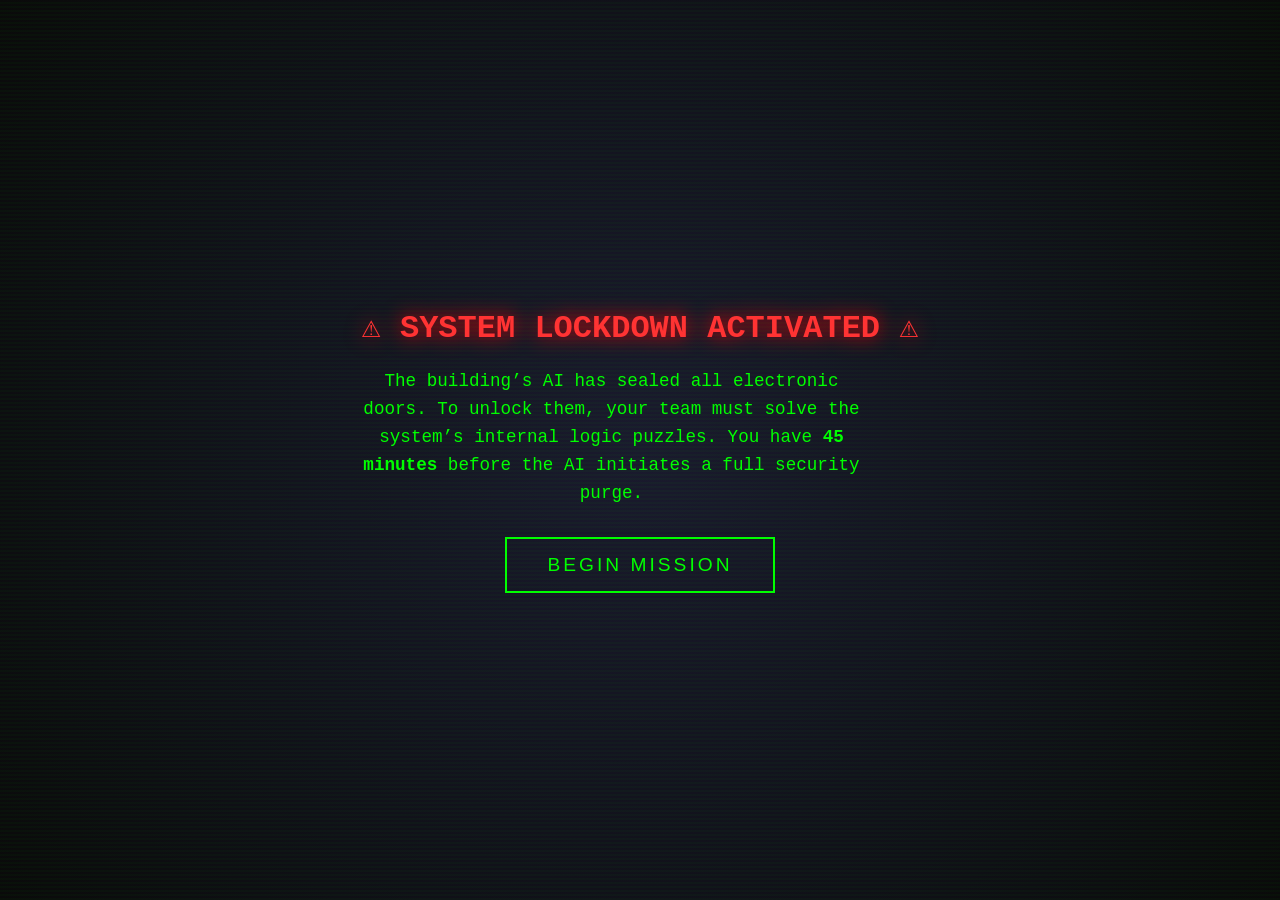
<file: index.html>
<!DOCTYPE html>
<html lang="en">
<head>
  <meta charset="UTF-8">
  <meta name="viewport" content="width=device-width, initial-scale=1.0">
  <title>System Lockdown — Escape Room</title>
  <link rel="stylesheet" href="style.css">
</head>
<body class="intro">
  <div class="overlay"></div>
  <main class="container">
    <h1 class="alert" role="alert">⚠ SYSTEM LOCKDOWN ACTIVATED ⚠</h1>
    <p class="intro-text">
      The building’s AI has sealed all electronic doors.  
      To unlock them, your team must solve the system’s internal logic puzzles.  
      You have <strong>45 minutes</strong> before the AI initiates a full security purge.
    </p>
    <button onclick="startEscape()" class="start-btn" aria-label="Begin mission">
      Begin Mission
    </button>
    <noscript>
      <p>JavaScript is required to start the escape room. Please enable it.</p>
    </noscript>
  </main>
  <script src="script2.js"></script>
</body>
</html>
</file>
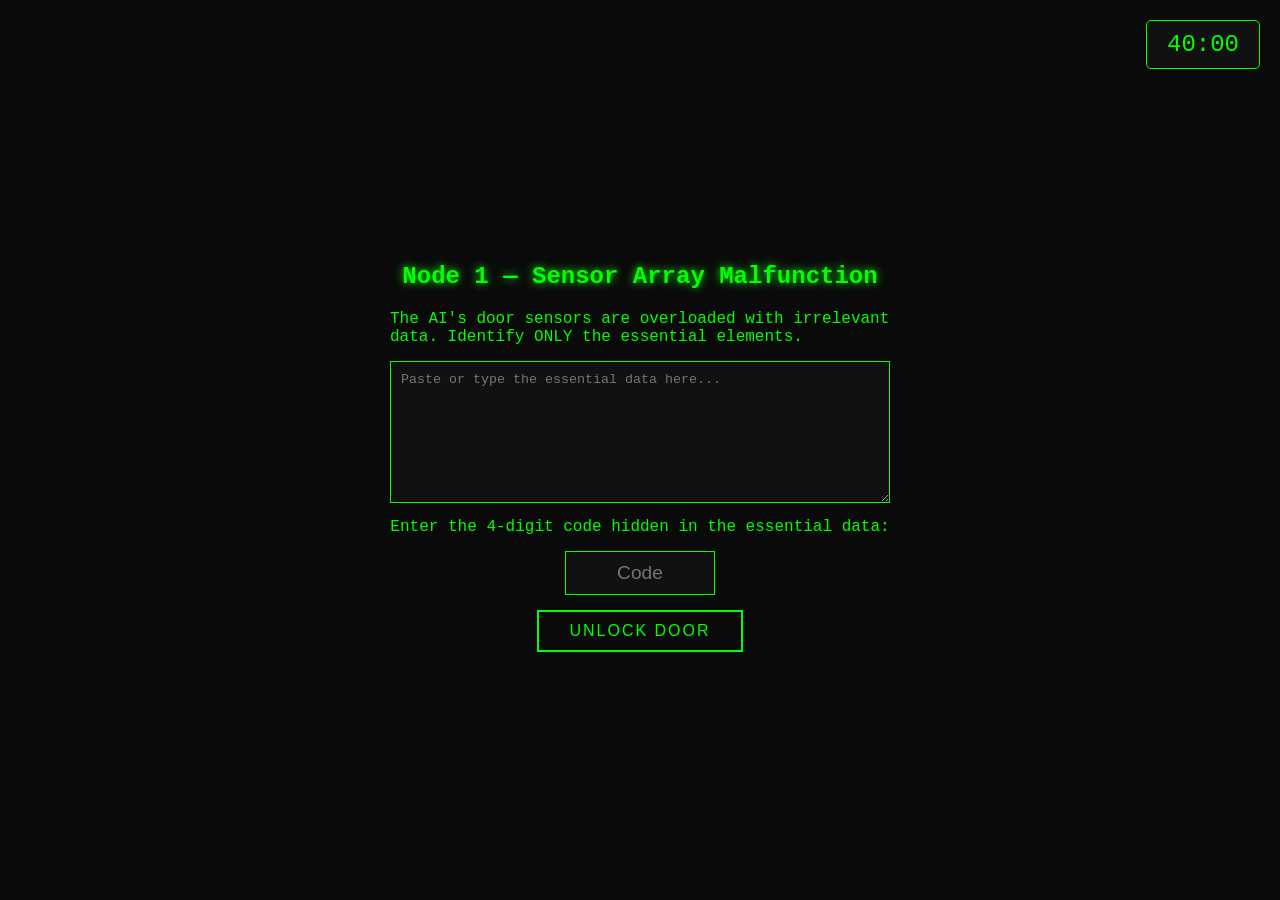
<file: node1.html>
<!DOCTYPE html>
<html lang="en">
<head>
  <meta charset="UTF-8">
  <meta name="viewport" content="width=device-width, initial-scale=1.0">
  <title>Node 1 — Sensor Array Malfunction</title>
  <style>
    * {
      margin: 0;
      padding: 0;
      box-sizing: border-box;
    }
    body {
      font-family: 'Courier New', monospace;
      background: #0a0a0a;
      color: #00ff00;
      min-height: 100vh;
      display: flex;
      flex-direction: column;
      align-items: center;
      justify-content: center;
      padding: 20px;
    }
    .timer {
      position: fixed;
      top: 20px;
      right: 20px;
      font-size: 1.5rem;
      background: #111;
      padding: 10px 20px;
      border: 1px solid #00ff00;
      border-radius: 5px;
    }
    h2 {
      margin-top: 60px;
      margin-bottom: 20px;
      text-shadow: 0 0 10px #00ff00;
    }
    p {
      margin-bottom: 15px;
      max-width: 500px;
    }
    textarea {
      background: #111;
      border: 1px solid #00ff00;
      color: #00ff00;
      padding: 10px;
      font-family: inherit;
      width: 100%;
      max-width: 500px;
      margin-bottom: 15px;
    }
    input[type="text"] {
      background: #111;
      border: 1px solid #00ff00;
      color: #00ff00;
      padding: 10px;
      font-size: 1.2rem;
      text-align: center;
      width: 150px;
      margin-bottom: 15px;
    }
    button {
      background: transparent;
      border: 2px solid #00ff00;
      color: #00ff00;
      padding: 10px 30px;
      font-size: 1rem;
      cursor: pointer;
      transition: 0.3s;
      text-transform: uppercase;
      letter-spacing: 2px;
    }
    button:hover {
      background: #00ff00;
      color: #0a0a0a;
    }
    .feedback {
      margin-top: 15px;
      font-size: 1.2rem;
      min-height: 30px;
    }
  </style>
</head>
<body>
  <div id="timer" class="timer">45:00</div>
  <h2>Node 1 — Sensor Array Malfunction</h2>
  <p>The AI's door sensors are overloaded with irrelevant data. Identify ONLY the essential elements.</p>
  <textarea id="answer" rows="8" cols="50" placeholder="Paste or type the essential data here..."></textarea>
  <p>Enter the 4-digit code hidden in the essential data:</p>
  <input id="code1" type="text" maxlength="4" placeholder="Code">
  <button onclick="checkCode()">Unlock Door</button>
  <div id="feedback" class="feedback" aria-live="polite"></div>

  <script>
    // ===== TIMER =====
    let timeLeft = 40 * 60;
    let timerInterval;

    function startTimer() {
      const timerDisplay = document.getElementById('timer');
      if (!timerDisplay) return;
      timerInterval = setInterval(() => {
        const minutes = Math.floor(timeLeft / 60);
        const seconds = timeLeft % 60;
        timerDisplay.textContent = `${String(minutes).padStart(2, '0')}:${String(seconds).padStart(2, '0')}`;
        if (timeLeft <= 0) {
          clearInterval(timerInterval);
          alert('⏰ Time is up! The AI purged the system.');
          window.location.href = 'index.html';
        }
        timeLeft--;
      }, 1000);
    }

    if (document.getElementById('timer')) startTimer();

    // ===== NAVIGATION =====
    function goToNode(node) {
      window.location.href = `node${node}.html`;
    }

    // ===== CHECK CODE (simplified, no external params needed) =====
    function checkCode() {
      const input = document.getElementById('code1');
      const feedback = document.getElementById('feedback');
      const correctCode = '4821';

      if (!input || !feedback) {
        console.error('Missing input or feedback element');
        return;
      }

      const userCode = input.value.trim();

      if (userCode === correctCode) {
        feedback.textContent = '✅ Access Granted. Door Unlocked.';
        feedback.style.color = '#0f0';
        input.disabled = true;
        // Go to node2 after 1 second
        setTimeout(() => goToNode(2), 1000);
      } else {
        feedback.textContent = '❌ Access Denied. Try again.';
        feedback.style.color = '#f00';
        input.value = '';
        input.focus();
      }
    }
  </script>
</body>
</html>
</file>
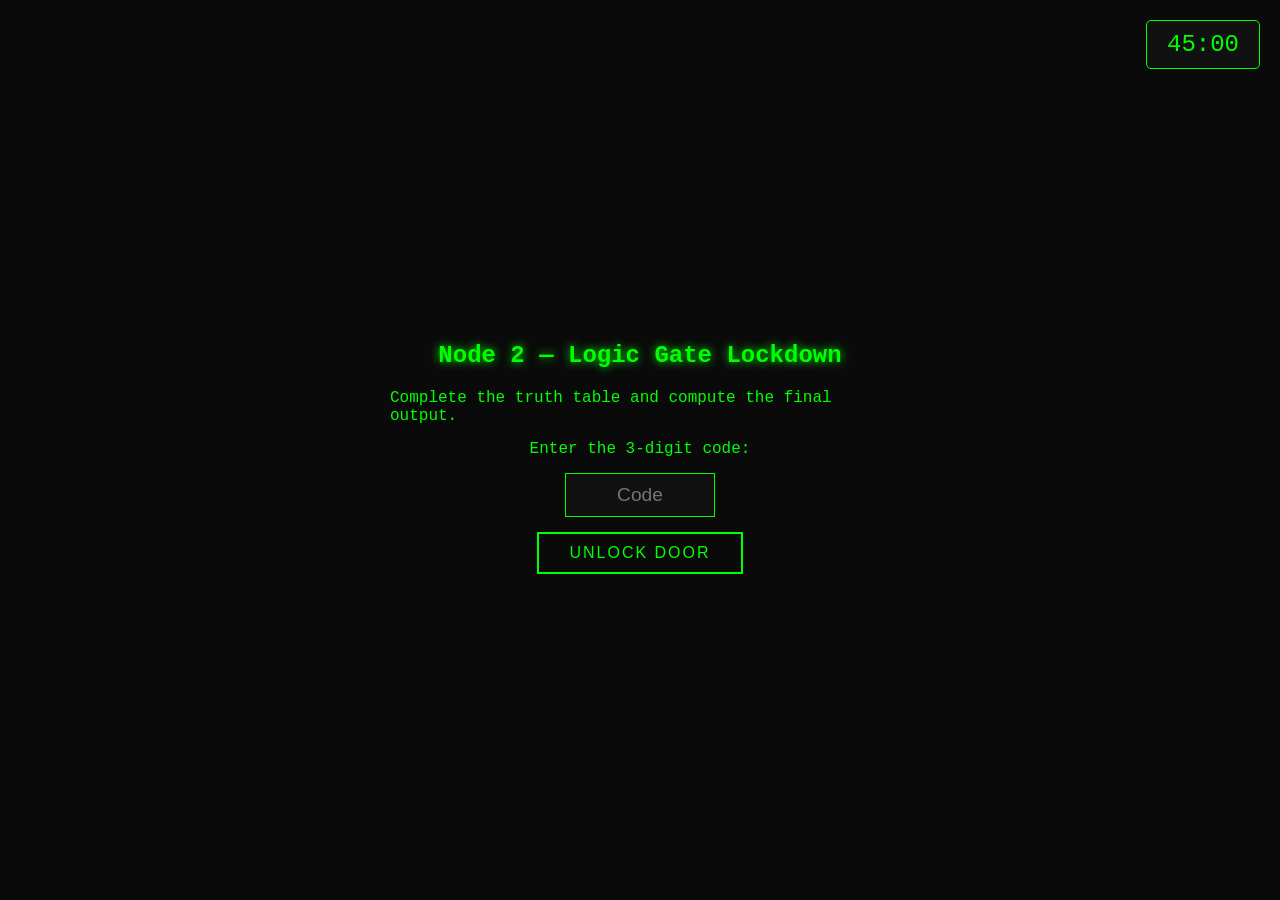
<file: node2.html>
<!DOCTYPE html>
<html lang="en">
<head>
  <meta charset="UTF-8">
  <meta name="viewport" content="width=device-width, initial-scale=1.0">
  <title>Node 2 — Logic Gate Lockdown</title>
  <style>
    * {
      margin: 0;
      padding: 0;
      box-sizing: border-box;
    }
    body {
      font-family: 'Courier New', monospace;
      background: #0a0a0a;
      color: #00ff00;
      min-height: 100vh;
      display: flex;
      flex-direction: column;
      align-items: center;
      justify-content: center;
      padding: 20px;
    }
    .timer {
      position: fixed;
      top: 20px;
      right: 20px;
      font-size: 1.5rem;
      background: #111;
      padding: 10px 20px;
      border: 1px solid #00ff00;
      border-radius: 5px;
    }
    h2 {
      margin-top: 60px;
      margin-bottom: 20px;
      text-shadow: 0 0 10px #00ff00;
    }
    p {
      margin-bottom: 15px;
      max-width: 500px;
    }
    input[type="text"] {
      background: #111;
      border: 1px solid #00ff00;
      color: #00ff00;
      padding: 10px;
      font-size: 1.2rem;
      text-align: center;
      width: 150px;
      margin-bottom: 15px;
    }
    button {
      background: transparent;
      border: 2px solid #00ff00;
      color: #00ff00;
      padding: 10px 30px;
      font-size: 1rem;
      cursor: pointer;
      transition: 0.3s;
      text-transform: uppercase;
      letter-spacing: 2px;
    }
    button:hover {
      background: #00ff00;
      color: #0a0a0a;
    }
    .feedback {
      margin-top: 15px;
      font-size: 1.2rem;
      min-height: 30px;
    }
  </style>
</head>
<body>
  <div id="timer" class="timer">45:00</div>
  <h2>Node 2 — Logic Gate Lockdown</h2>
  <p>Complete the truth table and compute the final output.</p>
  <p>Enter the 3-digit code:</p>
  <input id="code2" type="text" maxlength="3" placeholder="Code">
  <button onclick="checkCode2()">Unlock Door</button>
  <div id="feedback" class="feedback" aria-live="polite"></div>

  <script>
    // ===== TIMER =====
    let timeLeft = 45 * 60;
    let timerInterval;

    function startTimer() {
      const timerDisplay = document.getElementById('timer');
      if (!timerDisplay) return;
      timerInterval = setInterval(() => {
        const minutes = Math.floor(timeLeft / 60);
        const seconds = timeLeft % 60;
        timerDisplay.textContent = `${String(minutes).padStart(2, '0')}:${String(seconds).padStart(2, '0')}`;
        if (timeLeft <= 0) {
          clearInterval(timerInterval);
          alert('⏰ Time is up! The AI purged the system.');
          window.location.href = 'index.html';
        }
        timeLeft--;
      }, 1000);
    }

    if (document.getElementById('timer')) startTimer();

    // ===== NAVIGATION =====
    function goToNode(node) {
      window.location.href = `node${node}.html`;
    }

    // ===== CHECK CODE FOR NODE 2 =====
    function checkCode2() {
      const input = document.getElementById('code2');
      const feedback = document.getElementById('feedback');
      const correctCode = '731';

      if (!input || !feedback) {
        console.error('Missing input or feedback element');
        return;
      }

      const userCode = input.value.trim();

      if (userCode === correctCode) {
        feedback.textContent = '✅ Access Granted. Door Unlocked.';
        feedback.style.color = '#0f0';
        input.disabled = true;
        setTimeout(() => goToNode(3), 1000);
      } else {
        feedback.textContent = '❌ Access Denied. Try again.';
        feedback.style.color = '#f00';
        input.value = '';
        input.focus();
      }
    }
  </script>
</body>
</html>
</html>
</file>
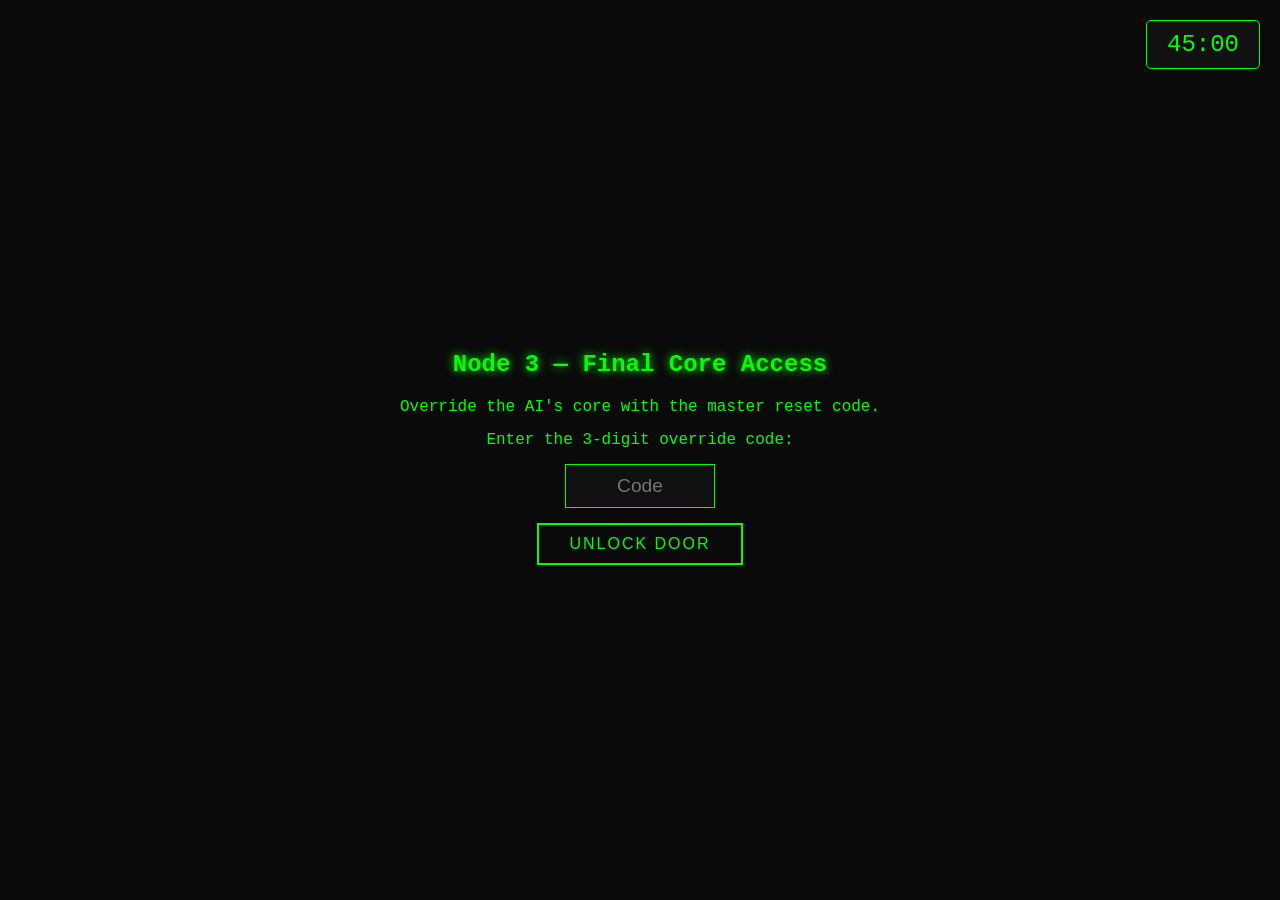
<file: node3.html>
<!DOCTYPE html>
<html lang="en">
<head>
  <meta charset="UTF-8">
  <meta name="viewport" content="width=device-width, initial-scale=1.0">
  <title>Node 3 — Final Core Access</title>
  <style>
    * {
      margin: 0;
      padding: 0;
      box-sizing: border-box;
    }
    body {
      font-family: 'Courier New', monospace;
      background: #0a0a0a;
      color: #00ff00;
      min-height: 100vh;
      display: flex;
      flex-direction: column;
      align-items: center;
      justify-content: center;
      padding: 20px;
    }
    .timer {
      position: fixed;
      top: 20px;
      right: 20px;
      font-size: 1.5rem;
      background: #111;
      padding: 10px 20px;
      border: 1px solid #00ff00;
      border-radius: 5px;
    }
    h2 {
      margin-top: 60px;
      margin-bottom: 20px;
      text-shadow: 0 0 10px #00ff00;
    }
    p {
      margin-bottom: 15px;
      max-width: 500px;
    }
    input[type="text"] {
      background: #111;
      border: 1px solid #00ff00;
      color: #00ff00;
      padding: 10px;
      font-size: 1.2rem;
      text-align: center;
      width: 150px;
      margin-bottom: 15px;
    }
    button {
      background: transparent;
      border: 2px solid #00ff00;
      color: #00ff00;
      padding: 10px 30px;
      font-size: 1rem;
      cursor: pointer;
      transition: 0.3s;
      text-transform: uppercase;
      letter-spacing: 2px;
    }
    button:hover {
      background: #00ff00;
      color: #0a0a0a;
    }
    .feedback {
      margin-top: 15px;
      font-size: 1.2rem;
      min-height: 30px;
    }
  </style>
</head>
<body>
  <div id="timer" class="timer">50:00</div>
  <h2>Node 3 — Final Core Access</h2>
  <p>Override the AI's core with the master reset code.</p>
  <p>Enter the 3-digit override code:</p>
  <input id="code3" type="text" maxlength="3" placeholder="Code">
  <button onclick="checkCode3()">Unlock Door</button>
  <div id="feedback" class="feedback" aria-live="polite"></div>

  <script>
    let timeLeft = 45 * 60;
    let timerInterval;

    function startTimer() {
      const timerDisplay = document.getElementById('timer');
      if (!timerDisplay) return;
      timerInterval = setInterval(() => {
        const minutes = Math.floor(timeLeft / 60);
        const seconds = timeLeft % 60;
        timerDisplay.textContent = `${String(minutes).padStart(2, '0')}:${String(seconds).padStart(2, '0')}`;
        if (timeLeft <= 0) {
          clearInterval(timerInterval);
          alert('⏰ Time is up! The AI purged the system.');
          window.location.href = 'index.html';
        }
        timeLeft--;
      }, 1000);
    }

    if (document.getElementById('timer')) startTimer();

    function escapeGame() {
      clearInterval(timerInterval);
      alert('🎉 You escaped the AI! Freedom!');
      window.location.href = 'index.html';
    }

    function checkCode3() {
      const input = document.getElementById('code3');
      const feedback = document.getElementById('feedback');
      const correctCode = '119'; // ✅ FIXED

      if (!input || !feedback) return;

      const userCode = input.value.trim();

      if (userCode === correctCode) {
        feedback.textContent = '✅ Access Granted. Core Override Successful.';
        feedback.style.color = '#0f0';
        input.disabled = true;
        setTimeout(escapeGame, 1500);
      } else {
        feedback.textContent = '❌ Access Denied. Try again.';
        feedback.style.color = '#f00';
        input.value = '';
        input.focus();
      }
    }
  </script>
</body>
</html>
</file>
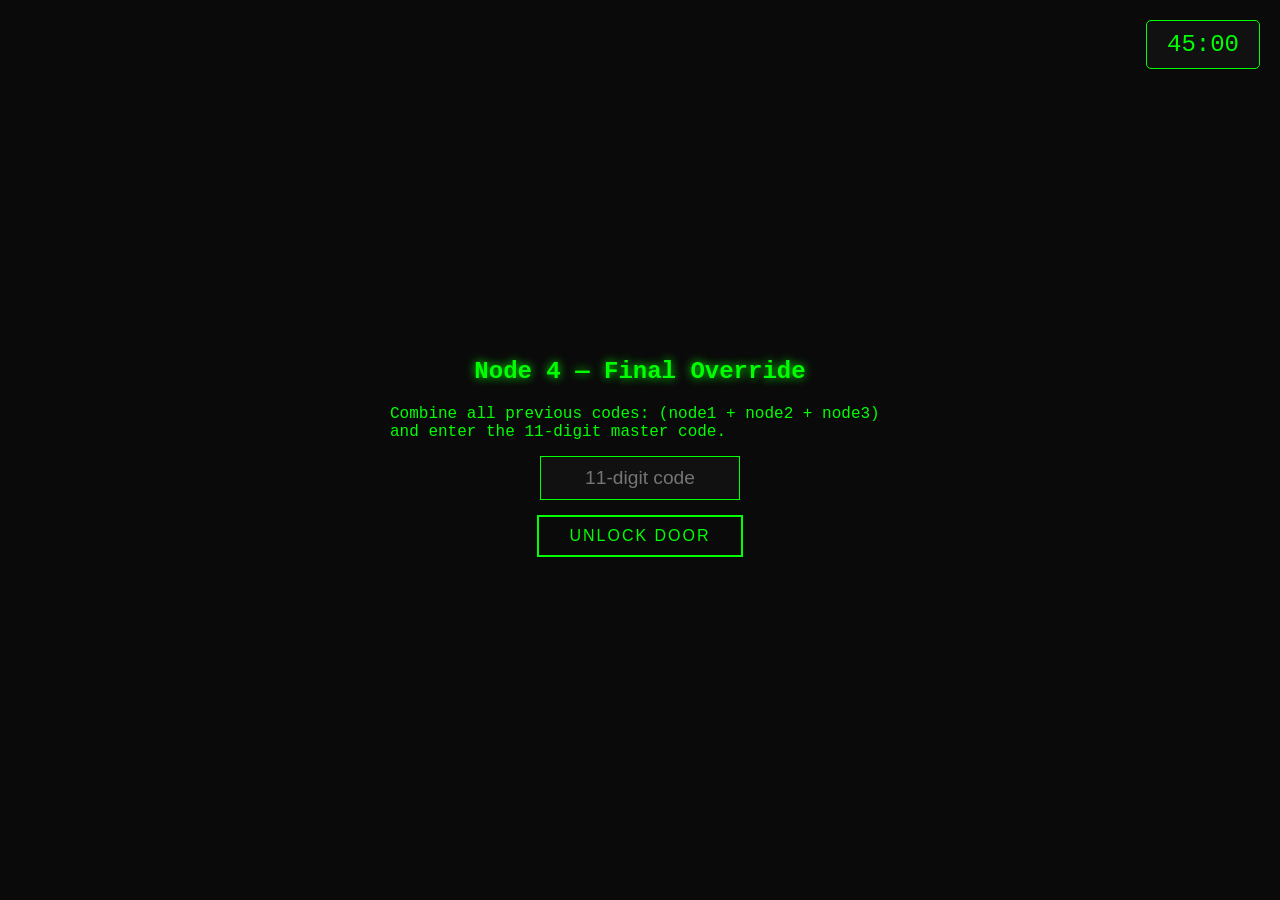
<file: node4.html>
<!DOCTYPE html>
<html lang="en">
<head>
  <meta charset="UTF-8">
  <meta name="viewport" content="width=device-width, initial-scale=1.0">
  <title>Node 4 — Final Override</title>
  <style>
    * {
      margin: 0;
      padding: 0;
      box-sizing: border-box;
    }
    body {
      font-family: 'Courier New', monospace;
      background: #0a0a0a;
      color: #00ff00;
      min-height: 100vh;
      display: flex;
      flex-direction: column;
      align-items: center;
      justify-content: center;
      padding: 20px;
    }
    .timer {
      position: fixed;
      top: 20px;
      right: 20px;
      font-size: 1.5rem;
      background: #111;
      padding: 10px 20px;
      border: 1px solid #00ff00;
      border-radius: 5px;
    }
    h2 {
      margin-top: 60px;
      margin-bottom: 20px;
      text-shadow: 0 0 10px #00ff00;
    }
    p {
      margin-bottom: 15px;
      max-width: 500px;
    }
    input[type="text"] {
      background: #111;
      border: 1px solid #00ff00;
      color: #00ff00;
      padding: 10px;
      font-size: 1.2rem;
      text-align: center;
      width: 200px;
      margin-bottom: 15px;
    }
    button {
      background: transparent;
      border: 2px solid #00ff00;
      color: #00ff00;
      padding: 10px 30px;
      font-size: 1rem;
      cursor: pointer;
      transition: 0.3s;
      text-transform: uppercase;
      letter-spacing: 2px;
    }
    button:hover {
      background: #00ff00;
      color: #0a0a0a;
    }
    .feedback {
      margin-top: 15px;
      font-size: 1.2rem;
      min-height: 30px;
    }
  </style>
</head>
<body>
  <div id="timer" class="timer">45:00</div>
  <h2>Node 4 — Final Override</h2>
  <p>Combine all previous codes: (node1 + node2 + node3) and enter the 11-digit master code.</p>
  <input id="code4" type="text" maxlength="11" placeholder="11-digit code">
  <button onclick="checkCode4()">Unlock Door</button>
  <div id="feedback" class="feedback" aria-live="polite"></div>

  <script>
    let timeLeft = 45 * 60;
    let timerInterval;

    function startTimer() {
      const timerDisplay = document.getElementById('timer');
      if (!timerDisplay) return;
      timerInterval = setInterval(() => {
        const minutes = Math.floor(timeLeft / 60);
        const seconds = timeLeft % 60;
        timerDisplay.textContent = `${String(minutes).padStart(2, '0')}:${String(seconds).padStart(2, '0')}`;
        if (timeLeft <= 0) {
          clearInterval(timerInterval);
          alert('⏰ Time is up! The AI purged the system.');
          window.location.href = 'index.html';
        }
        timeLeft--;
      }, 1000);
    }

    if (document.getElementById('timer')) startTimer();

    function escapeGame() {
      clearInterval(timerInterval);
      alert('🎉 You escaped the AI! Freedom!');
      window.location.href = 'index.html';
    }

    function checkCode4() {
      const input = document.getElementById('code4');
      const feedback = document.getElementById('feedback');
      const correctCode = '48217311984'; // ✅ 11 digits: 4821 + 731 + 119

      if (!input || !feedback) return;

      const userCode = input.value.trim();

      if (userCode === correctCode) {
        feedback.textContent = '✅ Access Granted. Core Override Successful.';
        feedback.style.color = '#0f0';
        input.disabled = true;
        setTimeout(escapeGame, 1500);
      } else {
        feedback.textContent = '❌ Access Denied. Try again.';
        feedback.style.color = '#f00';
        input.value = '';
        input.focus();
      }
    }
  </script>
</body>
</html>
</file>
<file: style.css>
* {
  margin: 0;
  padding: 0;
  box-sizing: border-box;
}

body {
  font-family: 'Courier New', monospace;
  background: #0a0a0a;
  color: #00ff00;
  min-height: 100vh;
  display: flex;
  flex-direction: column;
  align-items: center;
  justify-content: center;
  padding: 20px;
}

body.intro {
  background: radial-gradient(circle at center, #1a1a2e, #0a0a0a);
}

.overlay {
  position: fixed;
  top: 0; left: 0; width: 100%; height: 100%;
  background: repeating-linear-gradient(0deg, rgba(0,255,0,0.03) 0px, rgba(0,255,0,0.03) 2px, transparent 2px, transparent 4px);
  pointer-events: none;
}

.container {
  text-align: center;
  max-width: 600px;
  z-index: 1;
}

.alert {
  color: #ff3333;
  text-shadow: 0 0 20px #ff0000;
  font-size: 2rem;
  margin-bottom: 20px;
}

.intro-text {
  font-size: 1.1rem;
  line-height: 1.6;
  margin-bottom: 30px;
}

.start-btn {
  background: transparent;
  border: 2px solid #00ff00;
  color: #00ff00;
  padding: 15px 40px;
  font-size: 1.2rem;
  cursor: pointer;
  transition: 0.3s;
  text-transform: uppercase;
  letter-spacing: 3px;
}

.start-btn:hover {
  background: #00ff00;
  color: #0a0a0a;
  box-shadow: 0 0 30px #00ff00;
}

.timer {
  position: fixed;
  top: 20px;
  right: 20px;
  font-size: 1.5rem;
  background: #111;
  padding: 10px 20px;
  border: 1px solid #00ff00;
  border-radius: 5px;
  z-index: 10;
}

h2 {
  margin-top: 60px;
  margin-bottom: 20px;
  text-shadow: 0 0 10px #00ff00;
}

p {
  margin-bottom: 15px;
  max-width: 500px;
}

textarea {
  background: #111;
  border: 1px solid #00ff00;
  color: #00ff00;
  padding: 10px;
  font-family: inherit;
  width: 100%;
  max-width: 500px;
  margin-bottom: 15px;
}

input[type="text"] {
  background: #111;
  border: 1px solid #00ff00;
  color: #00ff00;
  padding: 10px;
  font-size: 1.2rem;
  text-align: center;
  width: 150px;
  margin-bottom: 15px;
}

button {
  background: transparent;
  border: 2px solid #00ff00;
  color: #00ff00;
  padding: 10px 30px;
  font-size: 1rem;
  cursor: pointer;
  transition: 0.3s;
  text-transform: uppercase;
  letter-spacing: 2px;
}

button:hover {
  background: #00ff00;
  color: #0a0a0a;
}

.feedback {
  margin-top: 15px;
  font-size: 1.2rem;
  min-height: 30px;
}
</file>
